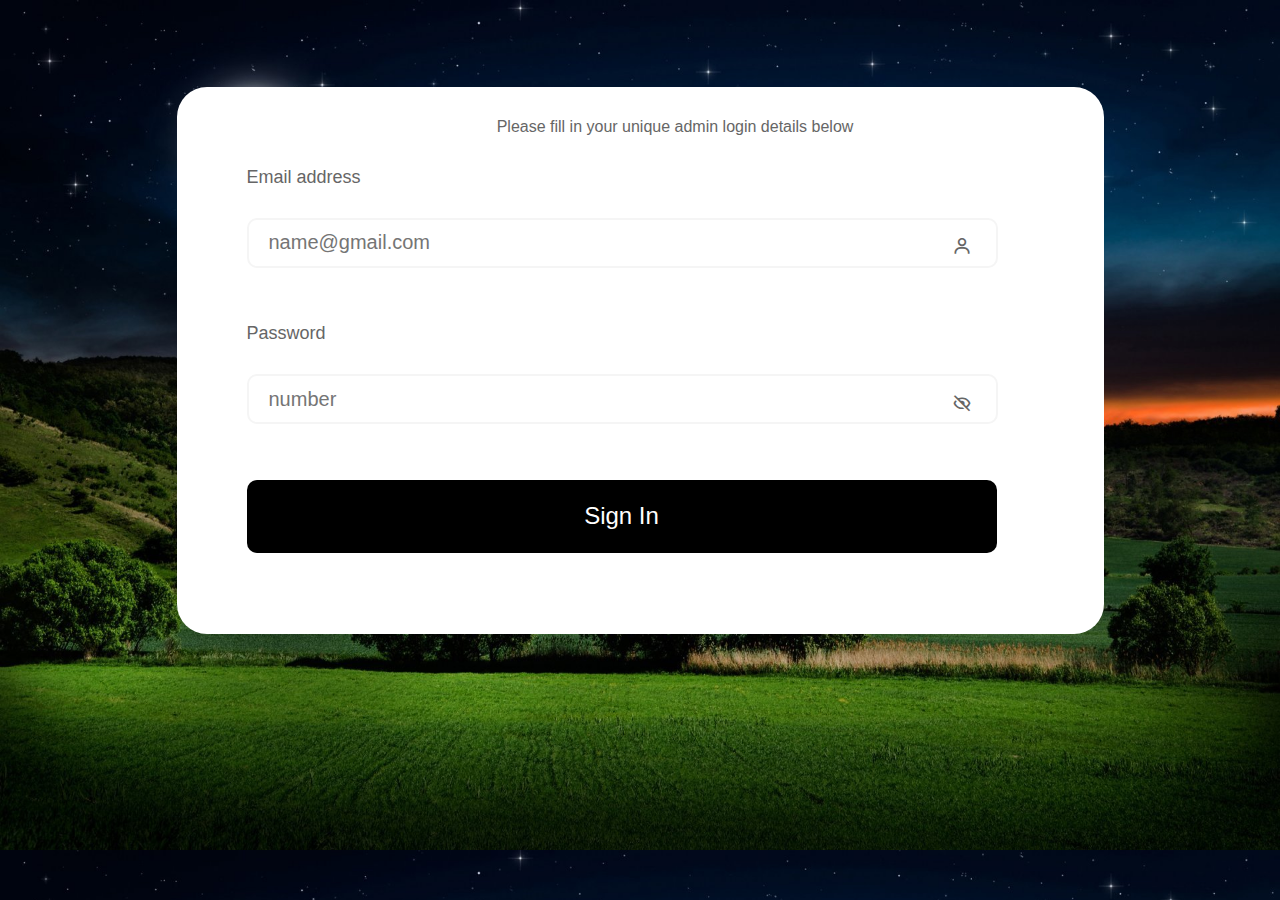
<file: dark.html>
<!DOCTYPE html> 
<html lang="en"> 
<head> 
    <meta charset="UTF-8"> 
    <meta name="viewport" content="width=device-width, initial-scale=1.0"> 
    <title>Login</title> 
    <link rel="stylesheet" href="dark.css"> 
    <link href='https://unpkg.com/boxicons@2.1.4/css/boxicons.min.css' rel='stylesheet'> 
</head> 
<body> 
    <div class="wrapper"> 
        <div class="form"  action=""> 
            <h1>Please fill in your unique admin login details below</h1>  
            <div class="section">    
                <label for="user_email">Email address</label>
                <div class="input-box">    
                    <input type="text" placeholder="name@gmail.com" required id="user_email"> 
                    <i class='bx bx-user' ></i> 
                </div> 
            </div> 
            <div class="section">   
                <label for="user_password">Password</label> 
                <div class="input-box">    
                    <input type="password" placeholder="number" required id="user_password"> 
                    <i class='bx bx-hide'></i> 
                </div> 
            </div> 
            <a href="./index.html"  class="btn" >Sign In</a>
        </form>
    </div> 
</body> 
</html>
</file>
<file: dark.css>
* { 
    padding: 0px; 
    margin: 0px; 
    border: none; 
    font-family:"Popins", sans-serif; 
} 
    
   *, 
   *::before, 
   *::after { 
    box-sizing: border-box; 
} 
    
    
    
a, a:link, a:visited  { 
    text-decoration: none; 
} 
    
a:hover  { 
    text-decoration: none; 
} 
    
    
    
aside, nav, footer, header, section, main { 
    display: block; 
} 
    
h1, h2, h3, h4, h5, h6, p { 
    font-size: inherit; 
    font-weight: inherit; 
} 
    
ul, ul li { 
    list-style: none; 
} 
    
img { 
    vertical-align: top; 
} 
    
img, svg { 
    max-width: 100%; 
    height: auto; 
} 
    
address { 
    font-style: normal; 
} 
    input:focus, input:active, 
    button:focus, button:active { 
    outline: none; 
} 
    
button::-moz-focus-inner { 
    padding: 0; 
    border: 0; 
} 
    
label { 
    cursor: pointer; 
} 
    
legend { 
    display: block; 
    
} 
   /* form */ 
body{ 
    display: flex; 
    justify-content: center; 
    align-items: center; 
    background-image: url("./images/dark.png"); 
    background-size: cover;
    width: 100vw; 
    height: 100vh;
    width: 100vw;
    height: 80vh;
    color: #666666;
    display: flex;
    
} 
.wrapper{
    width: 927px;
    height: 547px;
    background: white;
    border-radius: 30px;
}
.form{
    display: flex;
    flex-direction: column;
    justify-content: space-evenly;
    height: 90%;
    padding-left:70px;
} 
h1{
    font-size: 20px;
    font: inherit;
    font-weight: 400;
    line-height: 29.05px;
    text-align: center;

}
.input-box{
    width: 100vw;
    height: 50px;
    margin: 30px 0px;
    position: relative;
}
input{
    height: 100%;
    border: 2px solid #F5F5F5;
    border-radius: 10px;
    width: 751px;
    font-size: 20px;
    padding: 20px;
}
.input-box i{
    position: relative;
    top: 6px;
    right: 50px;
    font-size: 20px;
}
label{
    font-size: 18px;
}
.btn{
    width: 750px;
    height: 73px;
    border-radius: 10px;
    background-color: black;
    font: inherit;
    font-size: 24px;
    color: #FFFFFF;
    text-align: center;
    padding-top: 22px;
}
.btn:hover{
    background-color: rgb(32, 32, 34);
}
</file>
